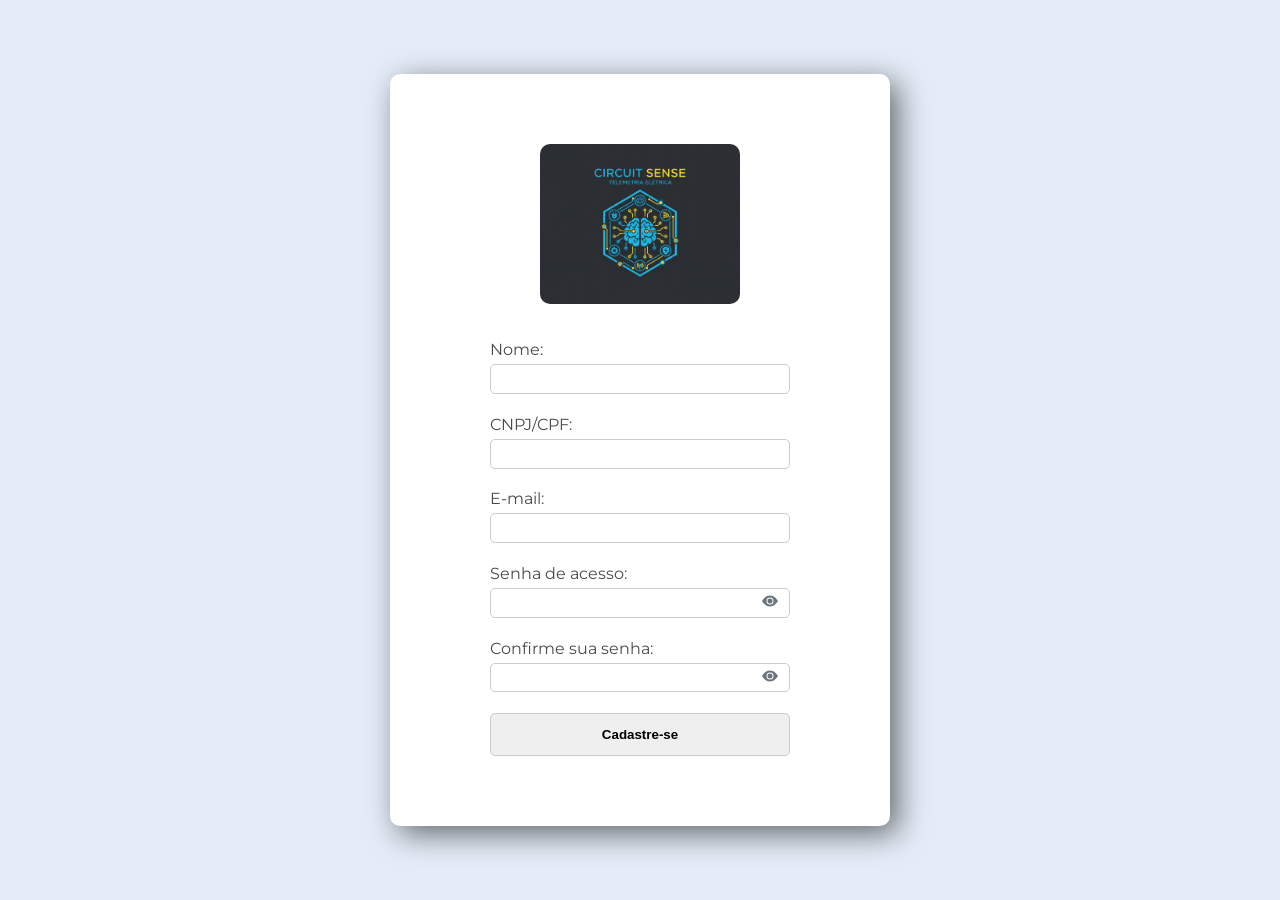
<file: cadastro/cadastro.html>
<!DOCTYPE html>
<html lang="pt-br">
<head>
    <meta charset="UTF-8">
    <meta name="viewport" content="width=device-width, initial-scale=1.0">
    <link rel="stylesheet" href="./style/style.css">
    <title>Cadastro de Usuario</title>
</head>
<body>
    <!-- <header id="cabecalho">
        <h1 id="titulo-cabecalho">Circuit Sense</h1>
    </header> -->

    <main id="principal">
        <section id="corpo-cadastro">
            <!-- nome_cliente, CNPJ, email, senha -->
            <div id="logo-marca">
                <img src="./imagens/logo.png" alt="logo-produto" id="imagem-logo">
            </div>
           <form action="cadastro-usu" id="formulario">
            <div id="container-nome" class="input-container">
                <label for="nome"><p>Nome:</p></label>
                <input type="text" name="nome" id="nome" class="campo">
            </div>

            <div id="container-doc" class="input-container">
                <label for="documento" ><p>CNPJ/CPF:</p></label>
                <input type="text" name="documento" id="documento" class="campo">
            </div>
            
            <div id="container-email" class="input-container">
                <label for="email"><p>E-mail:</p></label>
                <input type="email" name="email" id="email" class="campo" autocomplete="off">
            </div>

            <div id="container-senha">
                <label for="senha"><p>Senha de acesso:</p></label>
                <div class="input-container">
                    <input type="password" name="senha" class="campo" id="senha">
                    <button type="button" id="toggle-senha" class="btn-no-input" aria-label="Mostrar ou ocultar senha">
                        <svg id="icone-olho" class="icone-olho" xmlns="http://www.w3.org/2000/svg" width="16" height="16" fill="currentColor" class="bi bi-eye-fill" viewBox="0 0 16 16">
                            <path d="M10.5 8a2.5 2.5 0 1 1-5 0 2.5 2.5 0 0 1 5 0z"/>
                            <path d="M0 8s3-5.5 8-5.5S16 8 16 8s-3 5.5-8 5.5S0 8 0 8zm8 3.5a3.5 3.5 0 1 0 0-7 3.5 3.5 0 0 0 0 7z"/>
                        </svg>
                        <svg id="icone-olho-cortado" class="icone-olho-cortado" xmlns="http://www.w3.org/2000/svg" width="16" height="16" fill="currentColor" class="bi bi-eye-slash-fill" viewBox="0 0 16 16" style="display: none;">
                            <path d="m10.79 12.912-1.614-1.615a3.5 3.5 0 0 1-4.474-4.474l-2.06-2.06C.938 6.278 0 8 0 8s3 5.5 8 5.5a7.029 7.029 0 0 0 2.79-.588zM5.21 3.088A7.028 7.028 0 0 1 8 2.5c5 0 8 5.5 8 5.5s-.939 1.721-2.641 3.238l-2.062-2.062a3.5 3.5 0 0 0-4.474-4.474L5.21 3.089z"/>
                            <path d="M5.525 7.646a2.5 2.5 0 0 0 2.829 2.829l-2.83-2.829zm4.95.708-2.829-2.83a2.5 2.5 0 0 1 2.829 2.829zm3.171 6-12-12 .708-.708 12 12-.708.708z"/>
                        </svg>
                    </button>
                </div>
            </div>

            <div id="container-conf-senha" class="input-container">
                <label for="confirma-senha"><p>Confirme sua senha:</p></label>
                <div class="input-container">
                    <input type="password" name="confirma-senha" class="campo" id="confirma-senha">
                    <button type="button" id="toggle-senha-conf" class="btn-no-input" aria-label="Mostrar ou ocultar senha">
                        <svg id="icone-olho-conf" class="icone-olho" xmlns="http://www.w3.org/2000/svg" width="16" height="16" fill="currentColor" class="bi bi-eye-fill" viewBox="0 0 16 16">
                            <path d="M10.5 8a2.5 2.5 0 1 1-5 0 2.5 2.5 0 0 1 5 0z"/>
                            <path d="M0 8s3-5.5 8-5.5S16 8 16 8s-3 5.5-8 5.5S0 8 0 8zm8 3.5a3.5 3.5 0 1 0 0-7 3.5 3.5 0 0 0 0 7z"/>
                        </svg>
                        <svg id="icone-olho-cortado-conf" class="icone-olho-cortado" xmlns="http://www.w3.org/2000/svg" width="16" height="16" fill="currentColor" class="bi bi-eye-slash-fill" viewBox="0 0 16 16" style="display: none;">
                            <path d="m10.79 12.912-1.614-1.615a3.5 3.5 0 0 1-4.474-4.474l-2.06-2.06C.938 6.278 0 8 0 8s3 5.5 8 5.5a7.029 7.029 0 0 0 2.79-.588zM5.21 3.088A7.028 7.028 0 0 1 8 2.5c5 0 8 5.5 8 5.5s-.939 1.721-2.641 3.238l-2.062-2.062a3.5 3.5 0 0 0-4.474-4.474L5.21 3.089z"/>
                            <path d="M5.525 7.646a2.5 2.5 0 0 0 2.829 2.829l-2.83-2.829zm4.95.708-2.829-2.83a2.5 2.5 0 0 1 2.829 2.829zm3.171 6-12-12 .708-.708 12 12-.708.708z"/>
                        </svg>
                    </button>
                </div>
            </div>
            
            <div id="container-botao">
                <input type="button" value="Cadastre-se" class="botao" id="submit">
            </div>
           </form> 
        </section>
    </main>
    <footer>

    </footer>
    <script src="./script/script.js"></script>
</body>
</html>
</file>
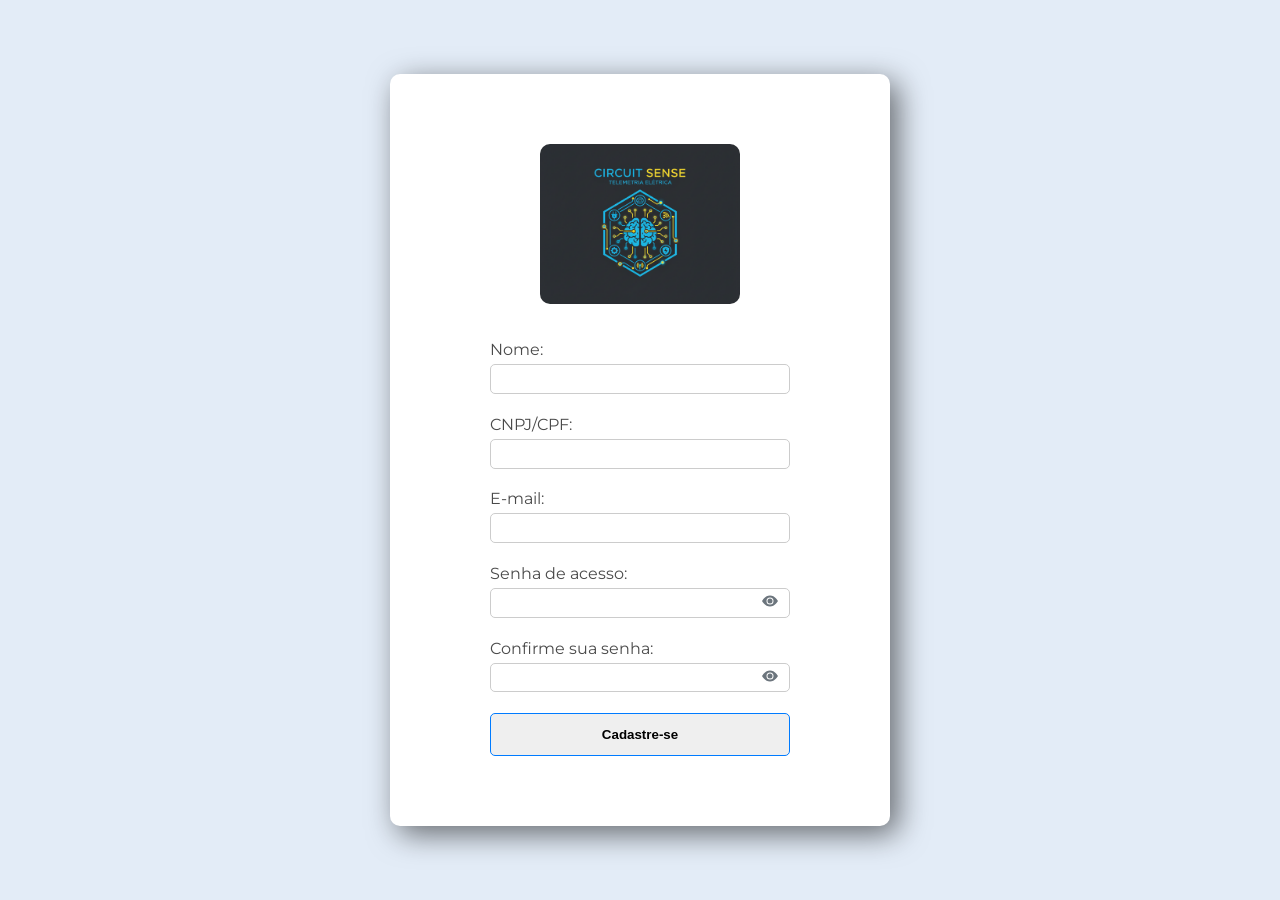
<file: HTML/cadastro.html>
<!DOCTYPE html>
<html lang="pt-br">
<head>
    <meta charset="UTF-8">
    <meta name="viewport" content="width=device-width, initial-scale=1.0">
    <link rel="stylesheet" href="../CSS/cadastro.css">
    <title>Cadastro de Usuario</title>
</head>
<body>
    <!-- <header id="cabecalho">
        <h1 id="titulo-cabecalho">Circuit Sense</h1>
    </header> -->

    <main id="principal">
        <section id="corpo-cadastro">
            <!-- nome_cliente, CNPJ, email, senha -->
            <div id="logo-marca">
                <img src="../Imagens/logo.png" alt="logo-produto" id="imagem-logo">
            </div>
           <form action="cadastro-usu" id="formulario">
            <div id="container-nome" class="input-container">
                <label for="nome"><p>Nome:</p></label>
                <input type="text" name="nome" id="nome" class="campo">
            </div>

            <div id="container-doc" class="input-container">
                <label for="documento" ><p>CNPJ/CPF:</p></label>
                <input type="text" name="documento" id="documento" class="campo">
            </div>
            
            <div id="container-email" class="input-container">
                <label for="email"><p>E-mail:</p></label>
                <input type="email" name="email" id="email" class="campo" autocomplete="off">
            </div>

            <div id="container-senha">
                <label for="senha"><p>Senha de acesso:</p></label>
                <div class="input-container">
                    <input type="password" name="senha" class="campo" id="senha">
                    <button type="button" id="toggle-senha" class="btn-no-input" aria-label="Mostrar ou ocultar senha">
                        <svg id="icone-olho" class="icone-olho" xmlns="http://www.w3.org/2000/svg" width="16" height="16" fill="currentColor" class="bi bi-eye-fill" viewBox="0 0 16 16">
                            <path d="M10.5 8a2.5 2.5 0 1 1-5 0 2.5 2.5 0 0 1 5 0z"/>
                            <path d="M0 8s3-5.5 8-5.5S16 8 16 8s-3 5.5-8 5.5S0 8 0 8zm8 3.5a3.5 3.5 0 1 0 0-7 3.5 3.5 0 0 0 0 7z"/>
                        </svg>
                        <svg id="icone-olho-cortado" class="icone-olho-cortado" xmlns="http://www.w3.org/2000/svg" width="16" height="16" fill="currentColor" class="bi bi-eye-slash-fill" viewBox="0 0 16 16" style="display: none;">
                            <path d="m10.79 12.912-1.614-1.615a3.5 3.5 0 0 1-4.474-4.474l-2.06-2.06C.938 6.278 0 8 0 8s3 5.5 8 5.5a7.029 7.029 0 0 0 2.79-.588zM5.21 3.088A7.028 7.028 0 0 1 8 2.5c5 0 8 5.5 8 5.5s-.939 1.721-2.641 3.238l-2.062-2.062a3.5 3.5 0 0 0-4.474-4.474L5.21 3.089z"/>
                            <path d="M5.525 7.646a2.5 2.5 0 0 0 2.829 2.829l-2.83-2.829zm4.95.708-2.829-2.83a2.5 2.5 0 0 1 2.829 2.829zm3.171 6-12-12 .708-.708 12 12-.708.708z"/>
                        </svg>
                    </button>
                </div>
            </div>

            <div id="container-conf-senha" class="input-container">
                <label for="confirma-senha"><p>Confirme sua senha:</p></label>
                <div class="input-container">
                    <input type="password" name="confirma-senha" class="campo" id="confirma-senha">
                    <button type="button" id="toggle-senha-conf" class="btn-no-input" aria-label="Mostrar ou ocultar senha">
                        <svg id="icone-olho-conf" class="icone-olho" xmlns="http://www.w3.org/2000/svg" width="16" height="16" fill="currentColor" class="bi bi-eye-fill" viewBox="0 0 16 16">
                            <path d="M10.5 8a2.5 2.5 0 1 1-5 0 2.5 2.5 0 0 1 5 0z"/>
                            <path d="M0 8s3-5.5 8-5.5S16 8 16 8s-3 5.5-8 5.5S0 8 0 8zm8 3.5a3.5 3.5 0 1 0 0-7 3.5 3.5 0 0 0 0 7z"/>
                        </svg>
                        <svg id="icone-olho-cortado-conf" class="icone-olho-cortado" xmlns="http://www.w3.org/2000/svg" width="16" height="16" fill="currentColor" class="bi bi-eye-slash-fill" viewBox="0 0 16 16" style="display: none;">
                            <path d="m10.79 12.912-1.614-1.615a3.5 3.5 0 0 1-4.474-4.474l-2.06-2.06C.938 6.278 0 8 0 8s3 5.5 8 5.5a7.029 7.029 0 0 0 2.79-.588zM5.21 3.088A7.028 7.028 0 0 1 8 2.5c5 0 8 5.5 8 5.5s-.939 1.721-2.641 3.238l-2.062-2.062a3.5 3.5 0 0 0-4.474-4.474L5.21 3.089z"/>
                            <path d="M5.525 7.646a2.5 2.5 0 0 0 2.829 2.829l-2.83-2.829zm4.95.708-2.829-2.83a2.5 2.5 0 0 1 2.829 2.829zm3.171 6-12-12 .708-.708 12 12-.708.708z"/>
                        </svg>
                    </button>
                </div>
            </div>
            
            <div id="container-botao">
                <input type="button" value="Cadastre-se" class="botao" id="submit">
            </div>
           </form> 
        </section>
    </main>
    <footer>

    </footer>
    <script src="../Scripts/cadastro.js"></script>
</body>
</html>
</file>
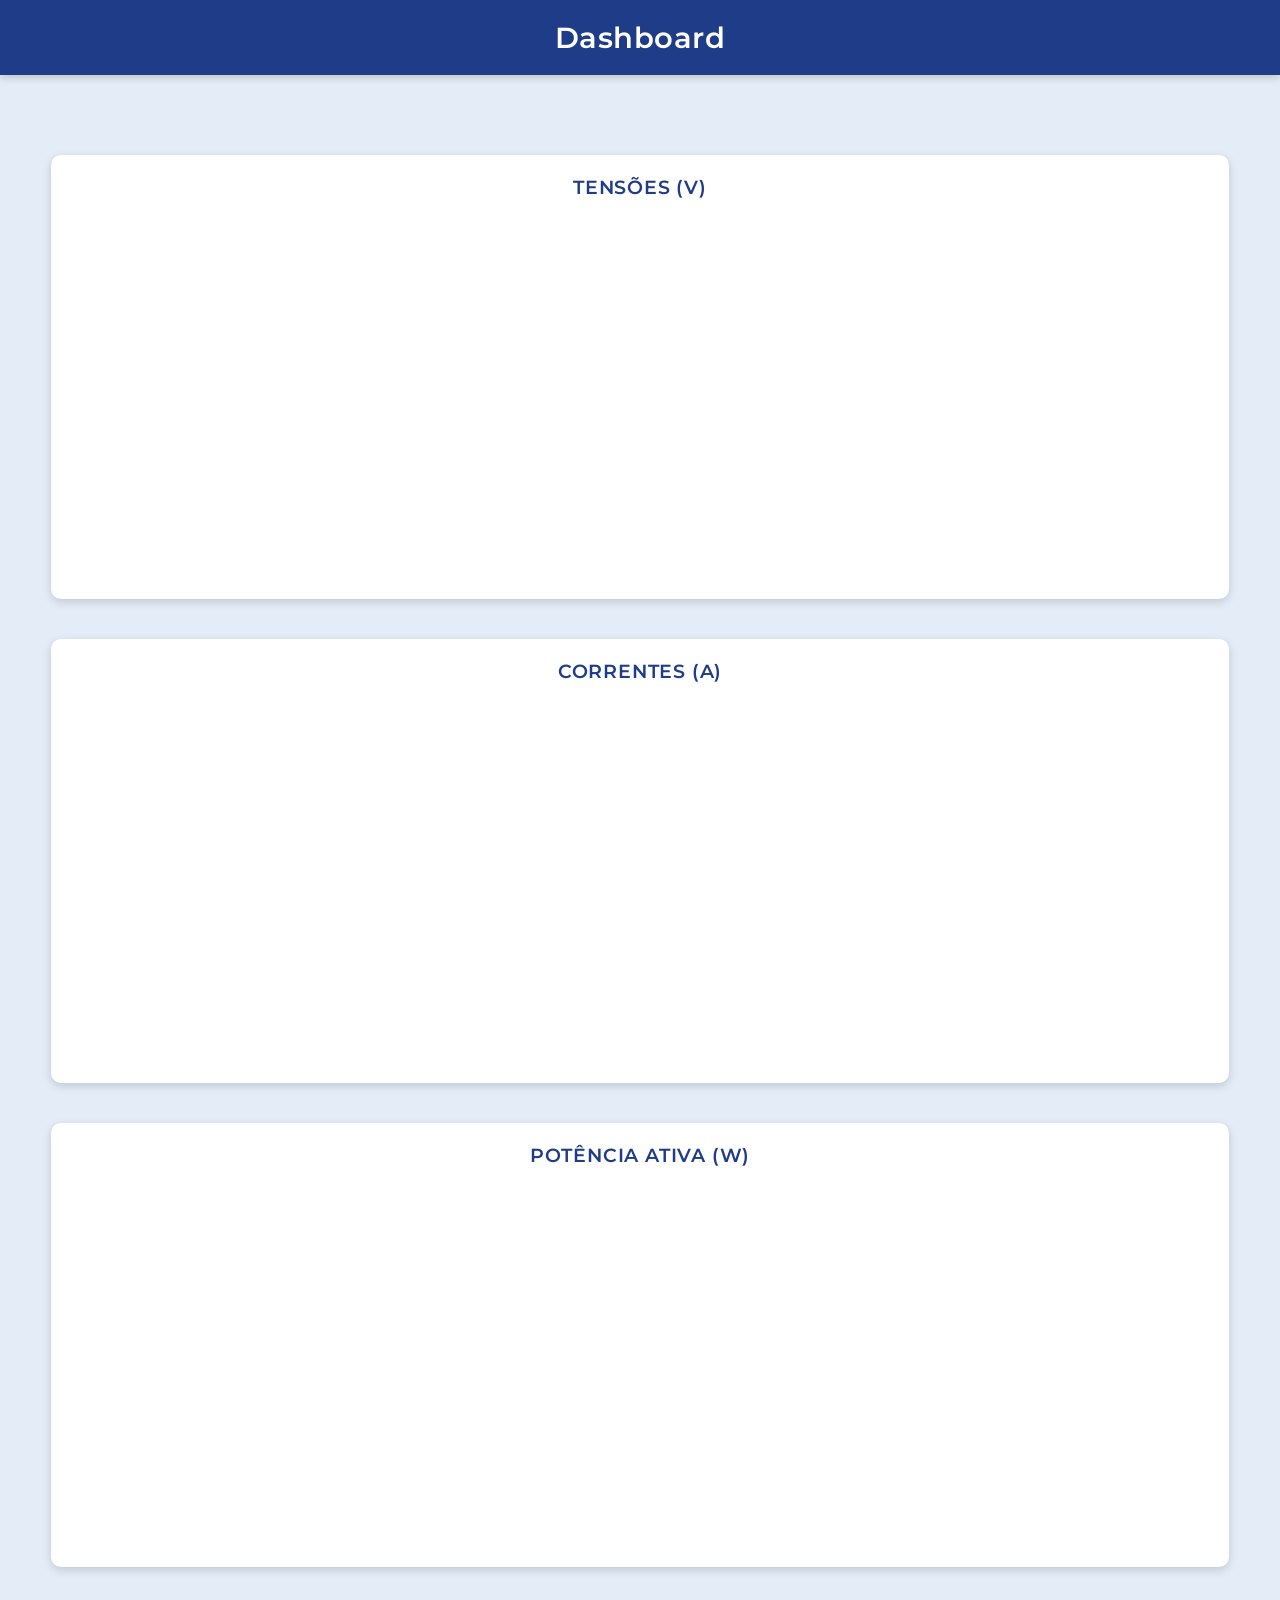
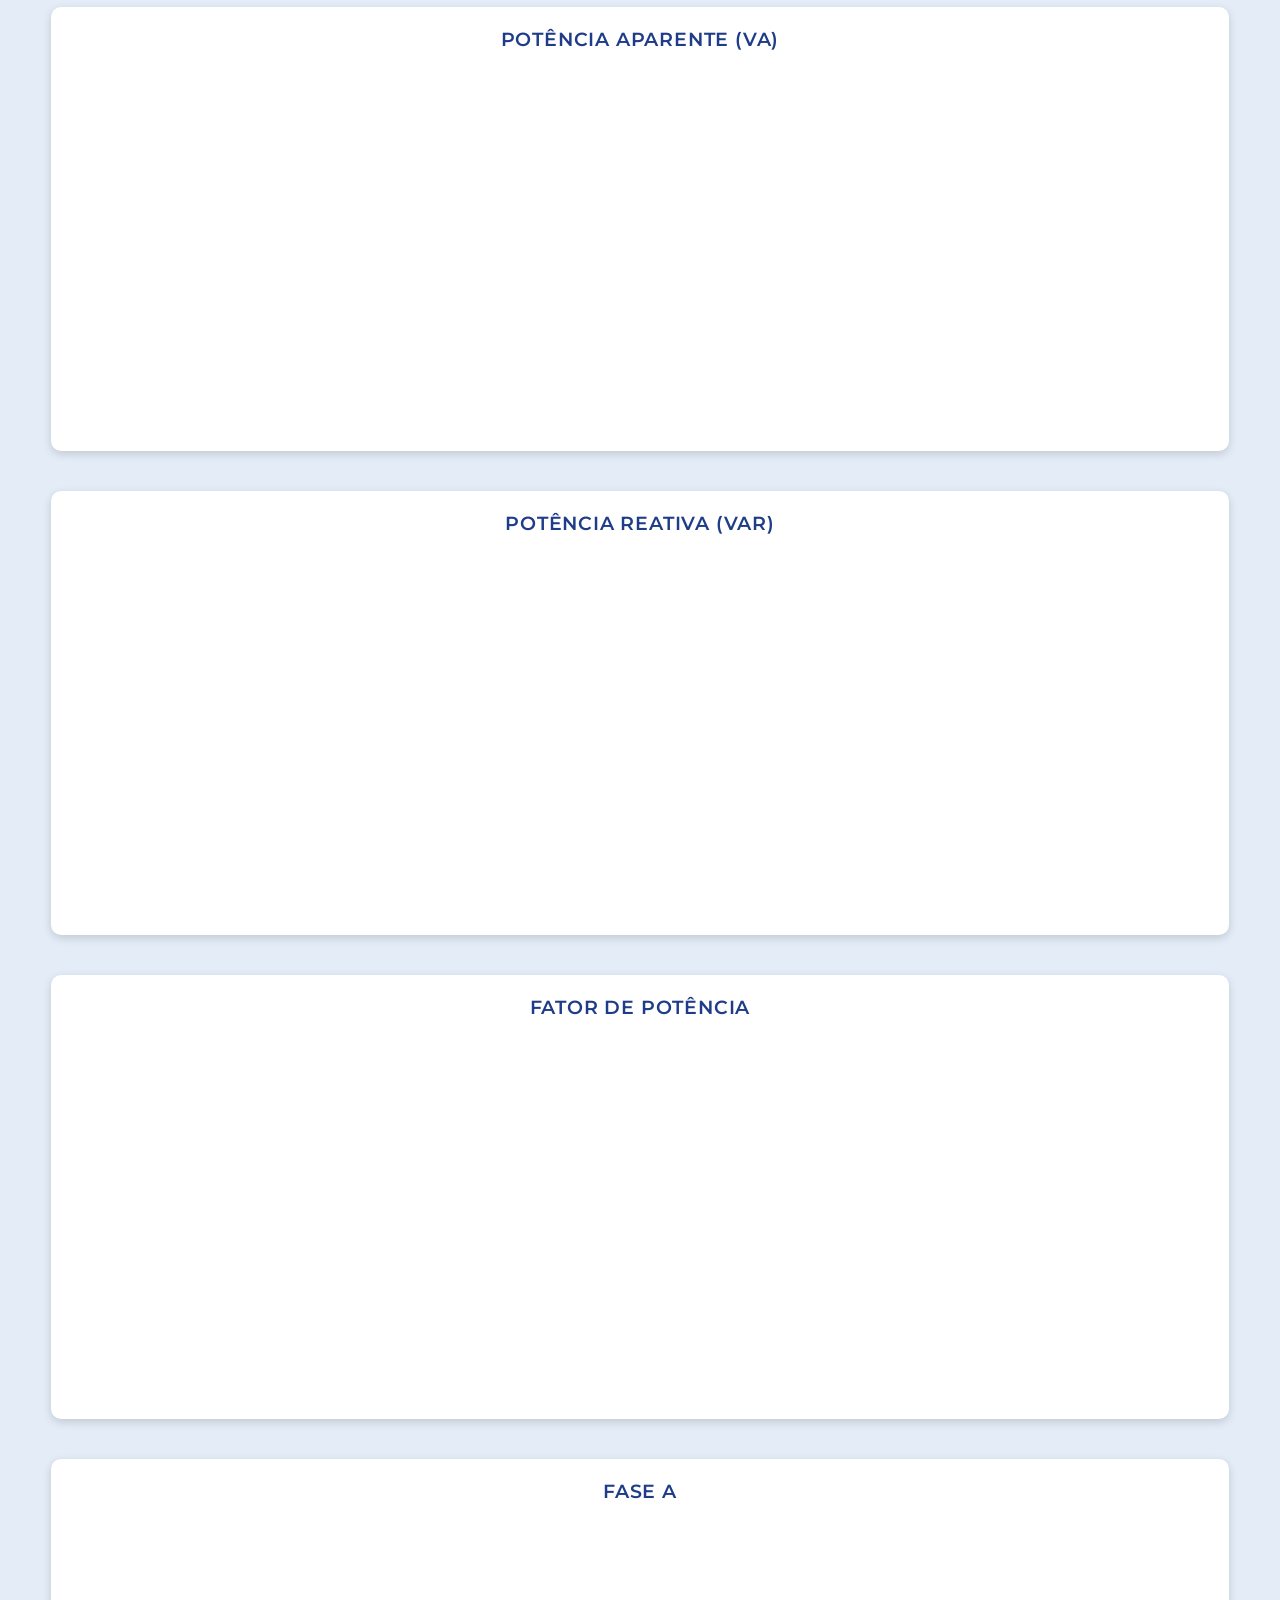
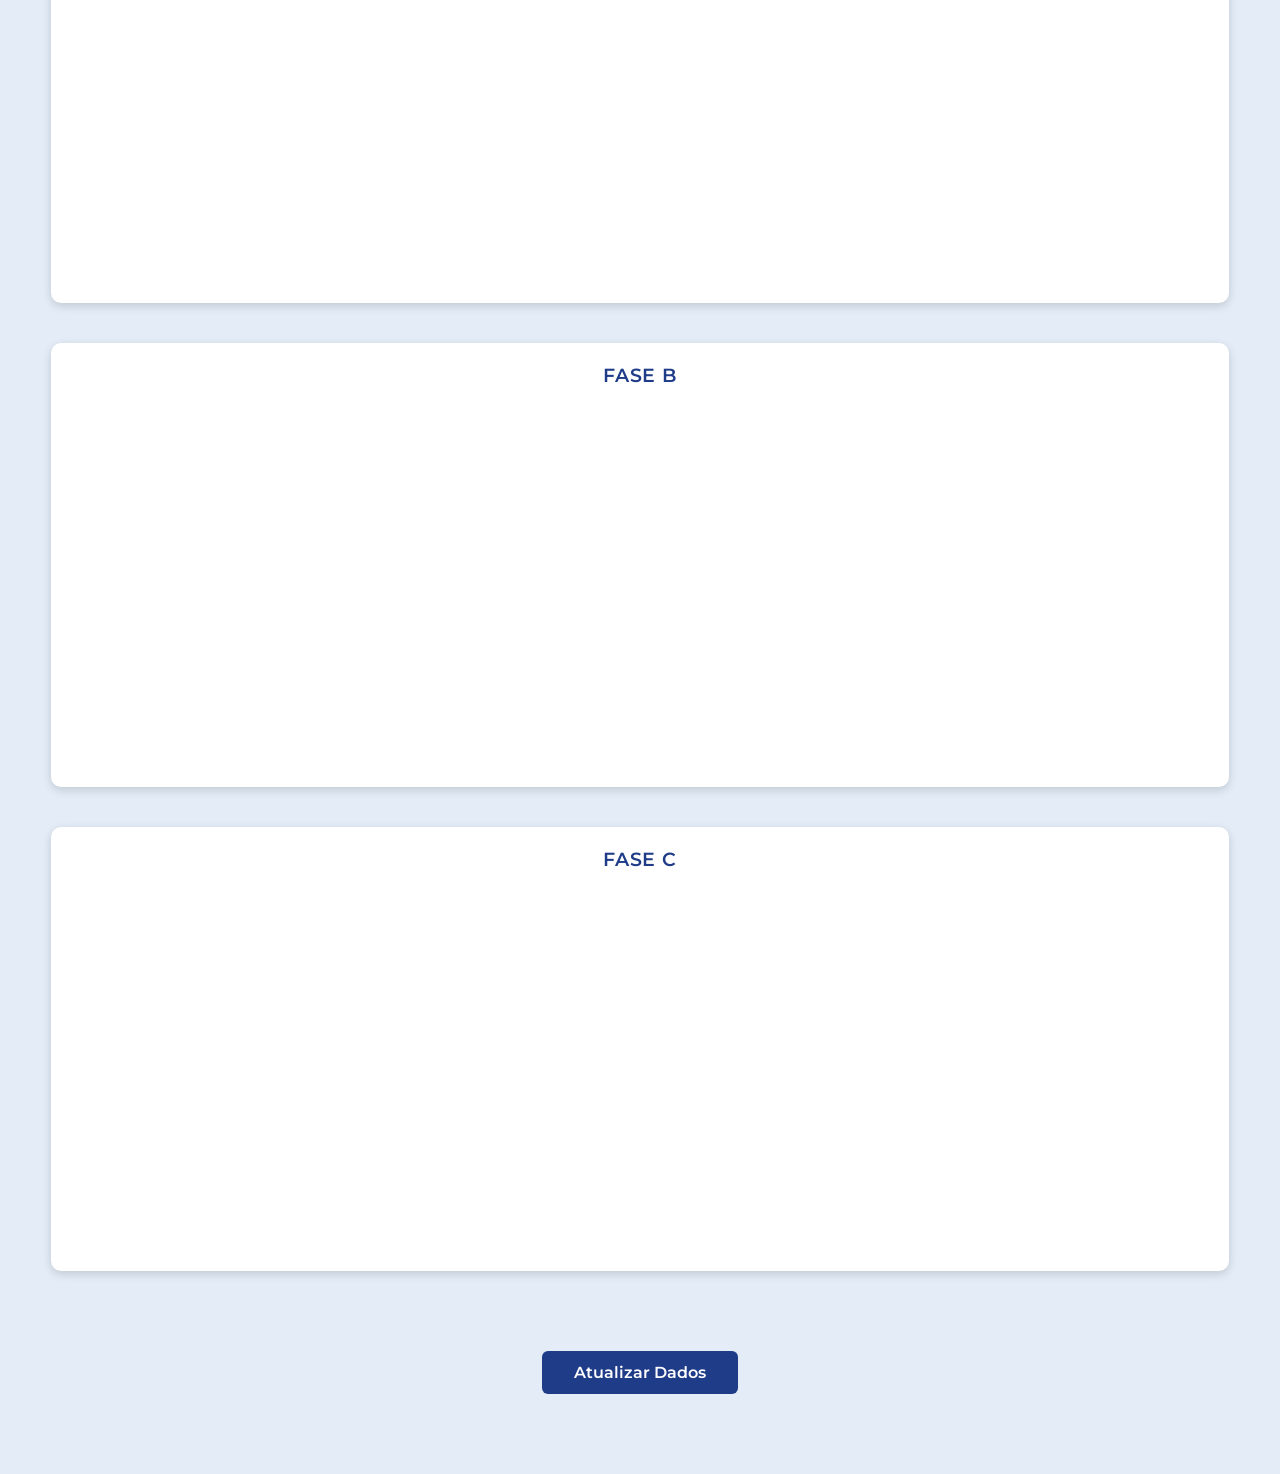
<file: HTML/dash.html>
<!DOCTYPE html>
<html lang="pt-br">
<head>
  <meta charset="UTF-8">
  <meta name="viewport" content="width=device-width, initial-scale=1.0">
  <link rel="stylesheet" href="../CSS/dash.css">
  <title>Dashboard</title>
  
  <!-- CanvasJS -->
  <script src="https://cdn.canvasjs.com/canvasjs.min.js"></script>


  <meta charset="UTF-8">
  <meta name="viewport" content="width=device-width, initial-scale=1.0">
  <link rel="stylesheet" href="../CSS/dash.css">
  <title>Dashboard</title>
  
  <!-- CanvasJS -->
  <script src="https://cdn.canvasjs.com/canvasjs.min.js"></script>


</head>


<body>
  <header>
    Dashboard
  </header>

  <main class="dashboard">
    <h2 id="ultimo-update"></h2>

    <!-- Gráficos principais -->
    <div class="chart-box">
      <h2>Tensões (V)</h2>
      <div id="chartContainer" style="height: 370px; width: 100%;"></div>
    </div>

    <div class="chart-box">
      <h2>Correntes (A)</h2>
      <div id="Corrente" style="height: 370px; width: 100%;"></div>
    </div>

    <div class="chart-box">
      <h2>Potência Ativa (W)</h2>
      <div id="potenciaAtiva" style="height: 370px; width: 100%;"></div>
    </div>

    <div class="chart-box">
      <h2>Potência Aparente (VA)</h2>
      <div id="potenciaAP" style="height: 370px; width: 100%;"></div>
    </div>

    <div class="chart-box">
      <h2>Potência Reativa (VAR) </h2>
      <div id="PotenciaReat" style="height: 370px; width: 100%;"></div>
    </div>

    <div class="chart-box">
      <h2>Fator de Potência</h2>
      <div id="FP" style="height: 370px; width: 100%;"></div>
    </div>

        <div class="chart-box">
      <h2>Fase A</h2>
      <div id="Potencia1" style="height: 370px; width: 100%;"></div>
    </div>

        <div class="chart-box">
      <h2>Fase B</h2>
      <div id="Potencia2" style="height: 370px; width: 100%;"></div>
    </div>

        <div class="chart-box">
      <h2>Fase C</h2>
      <div id="Potencia3" style="height: 370px; width: 100%;"></div>
    </div>

    <!-- Botão (opcional) -->
    <input type="button" value="Atualizar Dados" class="botao" id="submit" onclick="window.location.reload()">
  </main>

  <!-- Script JS principal -->
  <script src="../Scripts/dash.js"></script>
</body>
</html>
</file>
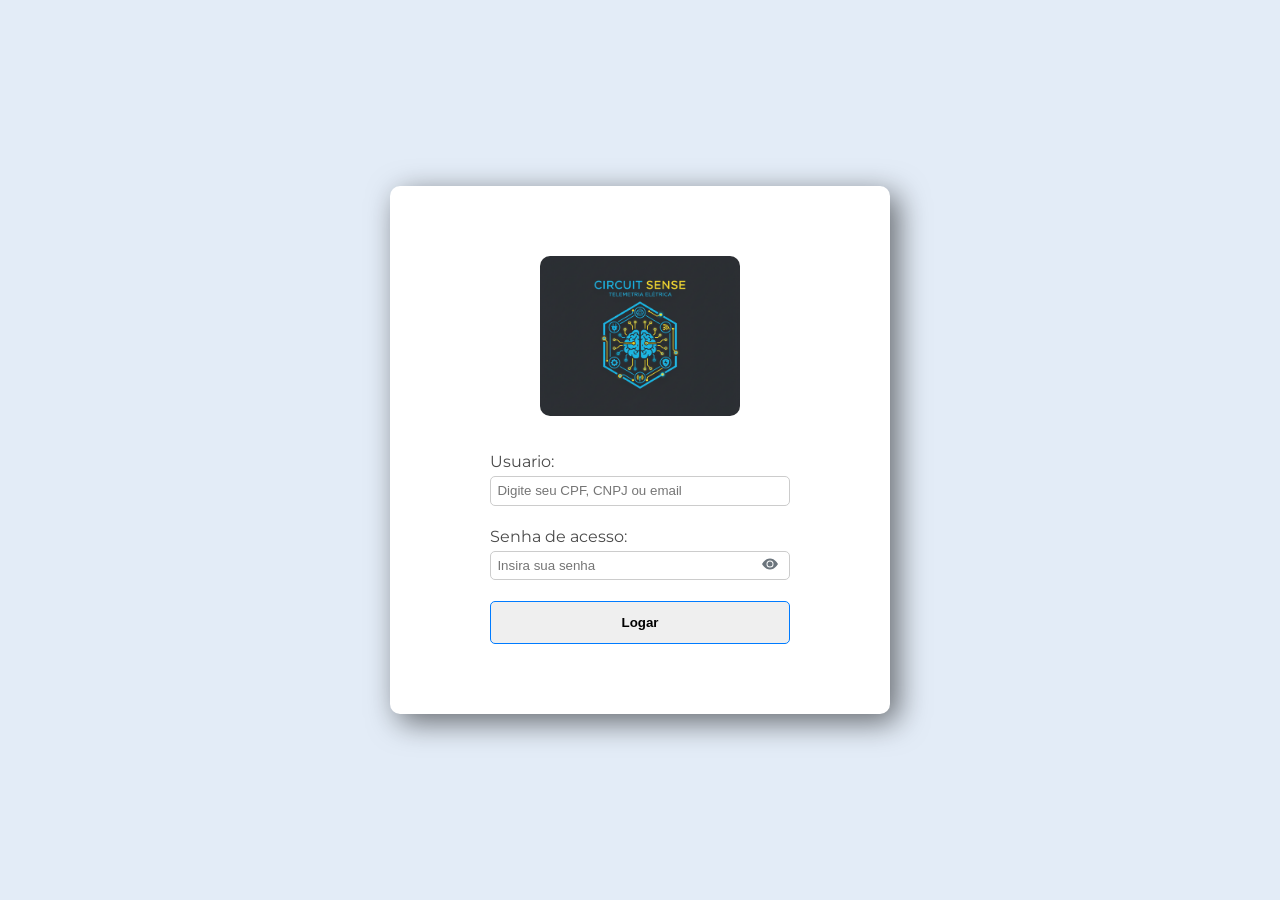
<file: HTML/login.html>
<!DOCTYPE html>
<!DOCTYPE html>
<html lang="pt-br">
<head>
    <meta charset="UTF-8">
    <meta name="viewport" content="width=device-width, initial-scale=1.0">
    <link rel="stylesheet" href="../CSS/login.css">
    <title>Login</title>
</head>
<body>
    <!-- <header id="cabecalho">
        <section>
            <h1 id="titulo-cabecalho">Circuit Sense</h1>
        </section>
    </header> -->

    <main id="principal">
        <section id="corpo-login">
            <!-- nome_cliente, CNPJ, email, senha -->
            <div id="logo-marca">
                <img src="../Imagens/logo.png" alt="logo-produto" id="imagem-logo">
            </div>
           <form action="login-usu" id="formulario">
            <div id="usuario-container" class="input-container">
                <label for="usuario"><p>Usuario:</p></label>
                <input type="text" name="usuario" id="usuario" class="campo" placeholder="Digite seu CPF, CNPJ ou email">
            </div>

            <div id="container-senha" >
                <label for="senha"><p>Senha de acesso:</p></label>
                <div class="input-container">
                    <input type="password" name="senha" class="campo" id="senha" placeholder="Insira sua senha">
                    <button type="button" id="toggle-senha" class="btn-no-input" aria-label="Mostrar ou ocultar senha">
                        <svg id="icone-olho" class="icone-olho" xmlns="http://www.w3.org/2000/svg" width="16" height="16" fill="currentColor" class="bi bi-eye-fill" viewBox="0 0 16 16">
                            <path d="M10.5 8a2.5 2.5 0 1 1-5 0 2.5 2.5 0 0 1 5 0z"/>
                            <path d="M0 8s3-5.5 8-5.5S16 8 16 8s-3 5.5-8 5.5S0 8 0 8zm8 3.5a3.5 3.5 0 1 0 0-7 3.5 3.5 0 0 0 0 7z"/>
                        </svg>
                        <svg id="icone-olho-cortado" class="icone-olho-cortado" xmlns="http://www.w3.org/2000/svg" width="16" height="16" fill="currentColor" class="bi bi-eye-slash-fill" viewBox="0 0 16 16" style="display: none;">
                            <path d="m10.79 12.912-1.614-1.615a3.5 3.5 0 0 1-4.474-4.474l-2.06-2.06C.938 6.278 0 8 0 8s3 5.5 8 5.5a7.029 7.029 0 0 0 2.79-.588zM5.21 3.088A7.028 7.028 0 0 1 8 2.5c5 0 8 5.5 8 5.5s-.939 1.721-2.641 3.238l-2.062-2.062a3.5 3.5 0 0 0-4.474-4.474L5.21 3.089z"/>
                            <path d="M5.525 7.646a2.5 2.5 0 0 0 2.829 2.829l-2.83-2.829zm4.95.708-2.829-2.83a2.5 2.5 0 0 1 2.829 2.829zm3.171 6-12-12 .708-.708 12 12-.708.708z"/>
                        </svg>
                    </button>
                </div>
            </div>
            
            <div id="container-botao">
                <input type="button" value="Logar" class="botao" id="submit">
            </div>
           </form> 
        </section>
    </main>
    <footer>

    </footer>
    <script src="../Scripts/login.js"></script>
</body>
</html>
</file>
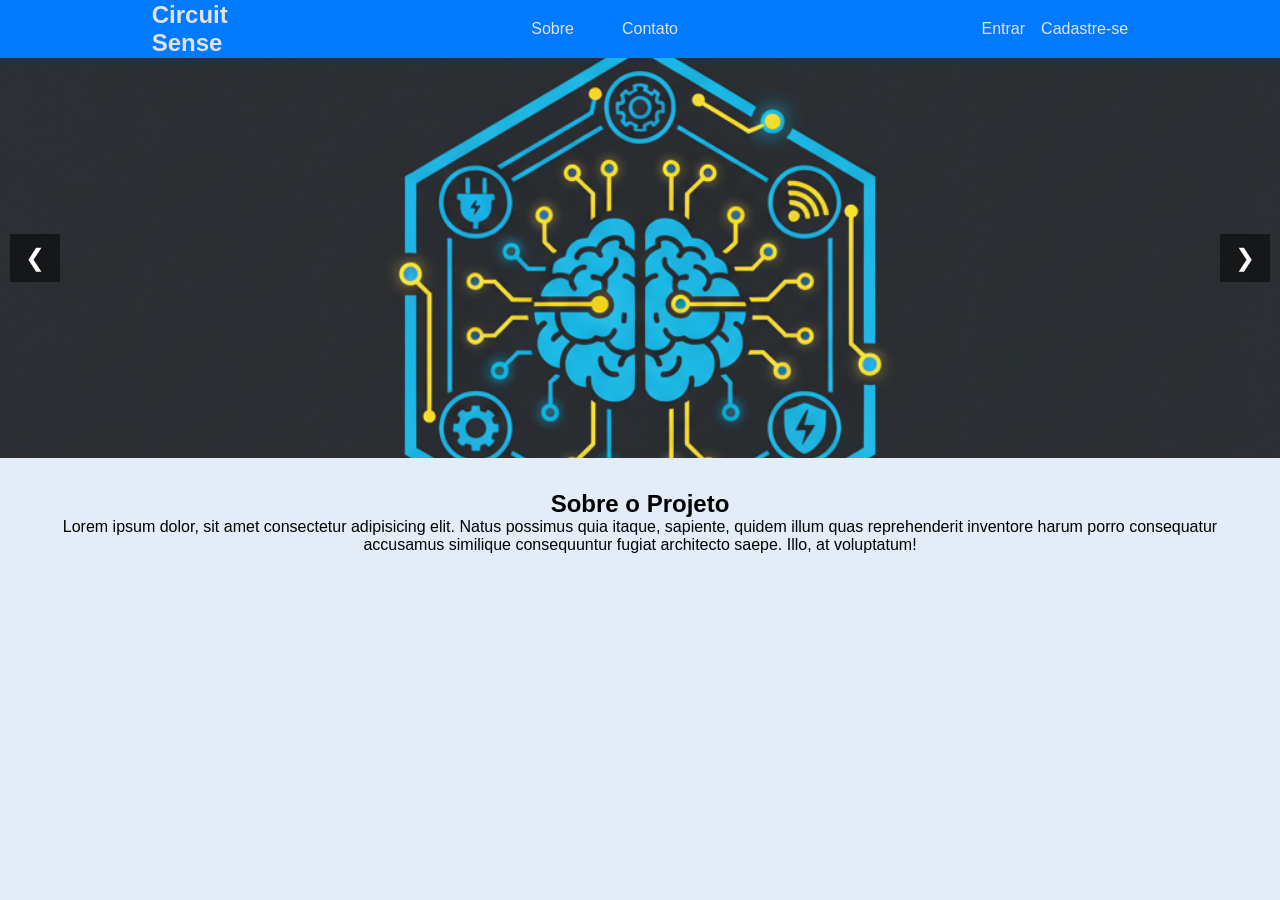
<file: HTML/main.html>
<!DOCTYPE html>
<html lang="pt-br">
<head>
    <meta charset="UTF-8">
    <meta name="viewport" content="width=device-width, initial-scale=1.0">
    <link rel="stylesheet" href="../CSS/main.css">
    <title>Pagina Inicial</title>
</head>
<body>
    <header class="header">
      <div class="navbar">
        <a href="./main.html" class="navbar-links">
          <h2>Circuit<br>Sense</h2>
        </a>
        <div class="links">
          <a href="#" class="navbar-links redirecionar">Sobre</a>
          <a href="#" class="navbar-links redirecionar">Contato</a>
        </div>
        <div class="buttons">
            <a href="./login.html" class="signup redirecionar">Entrar</a>
            <a href="./cadastro.html" class="signin redirecionar">Cadastre-se</a>
        </div>

        <button id="menu-hamburguer">
            <span class="linha"></span>
            <span class="linha"></span>
            <span class="linha"></span>
        </button>
      </div>

       <div id="menu-lateral">
        <a href="#" class="navbar-links redirecionar">Sobre</a>
        <a href="#" class="navbar-links redirecionar">Contato</a>
        <a href="./login.html" class="signup redirecionar">Entrar</a>
        <a href="./cadastro.html" class="signin redirecionar">Cadastre-se</a>
       </div>

    </header>
    <main>
      <section class="carrossel">
        <div class="carrossel-container">
            <div class="carrossel-slide">
                <img src="../Imagens/logo.png" alt="Imagem 1">
                <img src="../Imagens/logo.png" alt="Imagem 1">
                <img src="../Imagens/logo.png" alt="Imagem 1">
            </div>
            <button class="carrossel-btn prev">&#10094;</button>
            <button class="carrossel-btn next">&#10095;</button>
        </div>
      </section>
      <section class="sobre-projeto">
        <h2>Sobre o Projeto</h2>
        Lorem ipsum dolor, sit amet consectetur adipisicing elit. Natus possimus quia itaque, sapiente, quidem illum quas reprehenderit inventore harum porro consequatur accusamus similique consequuntur fugiat architecto saepe. Illo, at voluptatum!
      </section>
    </main>

    <script src="../Scripts/main.js"></script>
</body>
</html>
</file>
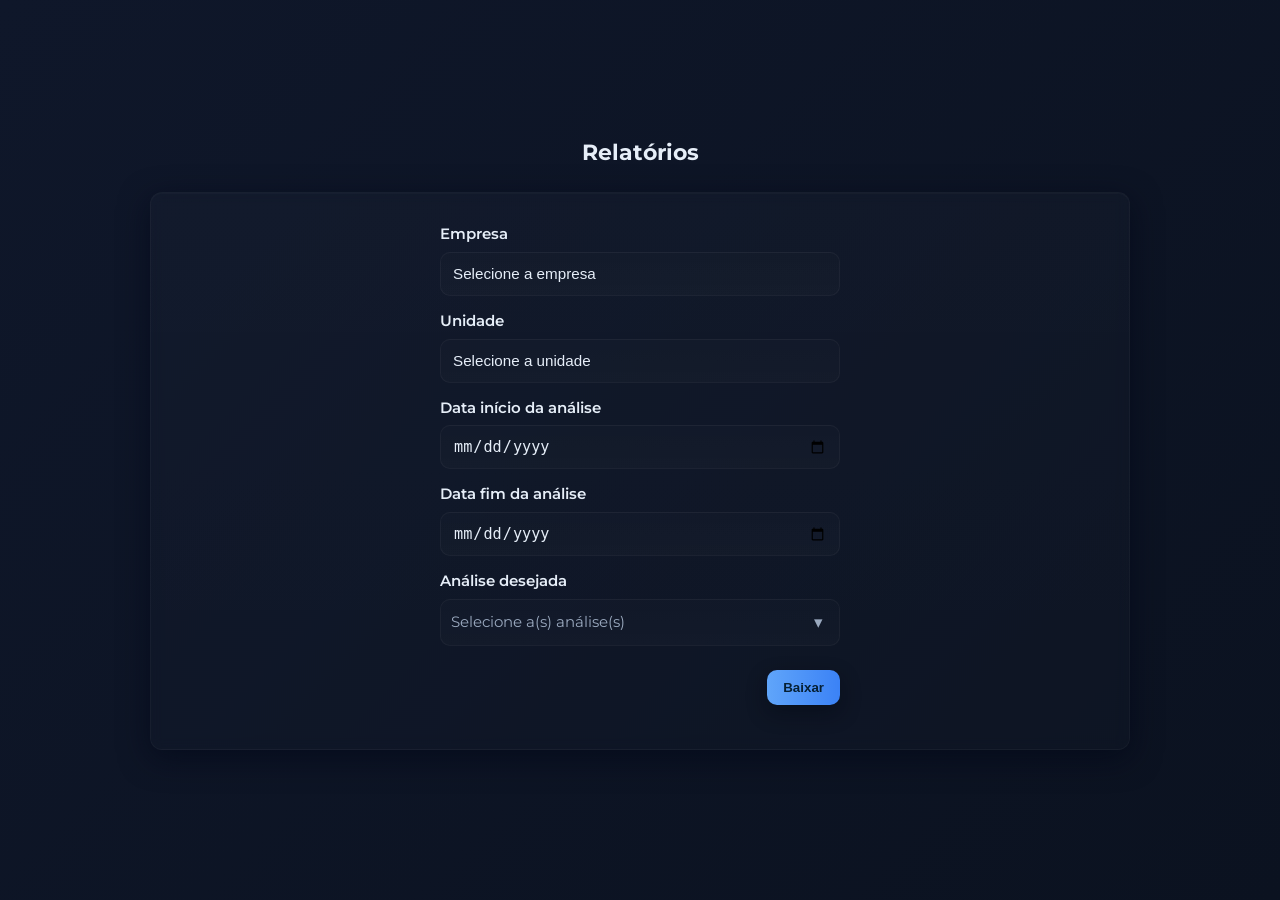
<file: HTML/relatorio.html>
<!-- ...existing code... -->
<!DOCTYPE html>
<html lang="pt-br">

<head>
    <meta charset="UTF-8">
    <meta name="viewport" content="width=device-width, initial-scale=1.0">
    <link rel="stylesheet" href="../CSS/relatorio.css">
    <title>Relatórios</title>
</head>

<body>
    <header id="cabecalho">
        <section>
            <h1 id="titulo-cabecalho">Relatórios</h1>
        </section>
    </header>

    <main id="principal" class="container">
        <section id="corpo">

            <!-- conteúdo do relatório aqui -->

            <!-- formulário para gerar relatório -->
            <form id="relatorio-form" method="get" aria-label="Formulário de geração de relatórios">
                <div class="form-row">
                    <label for="empresa">Empresa</label>
                    <select id="empresa" name="empresa" required>
                        <option value="" disabled selected>Selecione a empresa</option>
                        <option value="circuit-sense-sa">circuit sense SA</option>
                    </select>
                </div>

                <div class="form-row">
                    <label for="unidade">Unidade</label>
                    <select id="unidade" name="unidade" required>
                        <option value="" disabled selected>Selecione a unidade</option>
                        <option value="unidade-nacoes-unidas">unidade nações unidas</option>
                    </select>
                </div>

                <div class="form-row">
                    <label for="data-inicio">Data início da análise</label>
                    <input type="date" id="data-inicio" name="data_inicio" required>
                </div>

                <div class="form-row">
                    <label for="data-fim">Data fim da análise</label>
                    <input type="date" id="data-fim" name="data_fim" required>
                </div>

                <!-- ...existing code... -->
                <div class="form-row">
                    <label for="analise">Análise desejada</label>

                    <!-- componente multi-pick custom -->
                    <div class="multiselect" id="analise-multiselect" tabindex="0" aria-haspopup="listbox"
                        aria-expanded="false">
                        <div class="multi-selected" id="multi-selected" aria-live="polite">
                            <span class="placeholder">Selecione a(s) análise(s)</span>
                        </div>
                        <button type="button" class="multiselect-toggle" aria-label="Abrir lista de análises">▾</button>

                        <ul class="multiselect-dropdown" role="listbox" aria-multiselectable="true" id="analise-list"
                            hidden>
                            <!-- cada li tem data-value e data-desc; JS cria inputs hidden para submissão -->
                            <li role="option" data-value="tendencia-tensao-rms"
                                data-desc="Tendência de Tensão RMS – Avalia a variação da tensão ao longo do tempo para identificar quedas, elevações ou desvios do valor nominal.">
                                <label><input type="checkbox"> Tendência de Tensão RMS</label>
                            </li>
                            <li role="option" data-value="tendencia-corrente-rms"
                                data-desc="Tendência de Corrente RMS – Monitora o comportamento da corrente em regime permanente, detectando sobrecargas, fugas ou desequilíbrios entre fases.">
                                <label><input type="checkbox"> Tendência de Corrente RMS</label>
                            </li>
                            <li role="option" data-value="evolucao-potencia"
                                data-desc="Evolução da Potência Ativa e Reativa – Analisa o consumo e o comportamento do fator de potência, auxiliando na identificação de má compensação reativa.">
                                <label><input type="checkbox"> Evolução da Potência Ativa e Reativa</label>
                            </li>
                            <li role="option" data-value="perfil-demanda"
                                data-desc="Perfil Diário ou Horário de Demanda – Examina o consumo de energia em função do tempo, revelando horários de pico e variações operacionais.">
                                <label><input type="checkbox"> Perfil Diário ou Horário de Demanda</label>
                            </li>
                            <li role="option" data-value="sags-swells"
                                data-desc="Afundamentos e Elevações de Tensão (Sags/Swells) – Detecta eventos transitórios de curta duração que impactam a estabilidade e a qualidade de energia.">
                                <label><input type="checkbox"> Afundamentos e Elevações de Tensão (Sags/Swells)</label>
                            </li>
                            <li role="option" data-value="transitorios"
                                data-desc="Transitórios de Corrente e Tensão – Identifica picos momentâneos causados por partidas de motores, comutações ou curtos de curta duração.">
                                <label><input type="checkbox"> Transitórios de Corrente e Tensão</label>
                            </li>
                            <li role="option" data-value="variacao-frequencia"
                                data-desc="Variação de Frequência – Verifica a estabilidade da frequência da rede, podendo indicar problemas de sincronismo ou desequilíbrio de geração/carga.">
                                <label><input type="checkbox"> Variação de Frequência</label>
                            </li>
                            <li role="option" data-value="tendencia-temperatura"
                                data-desc="Tendência de Temperatura – Correlaciona o aumento de temperatura com corrente ou potência, permitindo diagnosticar conexões defeituosas ou sobreaquecimento.">
                                <label><input type="checkbox"> Tendência de Temperatura</label>
                            </li>
                            <li role="option" data-value="histograma-temporal"
                                data-desc="Histograma Temporal de Operação – Classifica as medições em faixas de operação (nominal, alerta, crítica), indicando o percentual de tempo em cada faixa.">
                                <label><input type="checkbox"> Histograma Temporal de Operação</label>
                            </li>
                            <li role="option" data-value="desvio-padrao-temporal"
                                data-desc="Análise de Desvio Padrão Temporal – Mede a variabilidade de tensão ou corrente ao longo do tempo, identificando ruídos e instabilidades progressivas.">
                                <label><input type="checkbox"> Análise de Desvio Padrão Temporal</label>
                            </li>
                            <li role="option" data-value="correlacao-fases"
                                data-desc="Correlação Temporal entre Fases – Analisa o sincronismo e a relação entre as fases, detectando desequilíbrios ou falhas de simetria.">
                                <label><input type="checkbox"> Correlação Temporal entre Fases</label>
                            </li>
                            <li role="option" data-value="harmonicos-thd"
                                data-desc="Análise de Harmônicos ao Longo do Tempo (THD) – Acompanha a distorção harmônica total e sua evolução, apontando interferências de cargas não lineares.">
                                <label><input type="checkbox"> Análise de Harmônicos (THD)</label>
                            </li>
                            <li role="option" data-value="assinatura-ruido"
                                data-desc="Assinatura Temporal de Ruído Elétrico – Monitora padrões de ruído de alta frequência, úteis para avaliar degradação de isolamento e interferências.">
                                <label><input type="checkbox"> Assinatura Temporal de Ruído Elétrico</label>
                            </li>
                            <li role="option" data-value="deriva-parametros"
                                data-desc="Análise de Deriva de Parâmetros Elétricos – Detecta alterações lentas e cumulativas em resistência, impedância ou fator de potência ao longo do tempo.">
                                <label><input type="checkbox"> Análise de Deriva de Parâmetros Elétricos</label>
                            </li>
                            <li role="option" data-value="eventos-recorrentes"
                                data-desc="Análise de Eventos Recorrentes – Identifica padrões de falhas ou distúrbios que ocorrem em horários ou ciclos regulares.">
                                <label><input type="checkbox"> Análise de Eventos Recorrentes</label>
                            </li>
                            <li role="option" data-value="series-temporais"
                                data-desc="Análise de Séries Temporais (ARIMA, LSTM) – Realiza previsão de tendências futuras de tensão, corrente ou temperatura com base em dados históricos.">
                                <label><input type="checkbox"> Análise de Séries Temporais (ARIMA, LSTM)</label>
                            </li>
                            <li role="option" data-value="detec-anomalias"
                                data-desc="Detecção de Anomalias Temporais – Identifica comportamentos fora do padrão por meio da análise de janelas de tempo móveis.">
                                <label><input type="checkbox"> Detecção de Anomalias Temporais</label>
                            </li>
                            <li role="option" data-value="analise-espectral"
                                data-desc="Análise Espectral Temporal (STFT/Wavelet) – Localiza distúrbios tanto no domínio do tempo quanto da frequência, útil para eventos intermitentes.">
                                <label><input type="checkbox"> Análise Espectral Temporal (STFT/Wavelet)</label>
                            </li>
                            <li role="option" data-value="confiabilidade-temporal"
                                data-desc="Análise de Confiabilidade Temporal (MTBF/MTTF) – Calcula o tempo médio entre falhas, ajudando a quantificar a confiabilidade do sistema.">
                                <label><input type="checkbox"> Análise de Confiabilidade Temporal (MTBF/MTTF)</label>
                            </li>
                            <li role="option" data-value="taxa-ocorrencia"
                                data-desc="Taxa de Ocorrência de Eventos – Mede a frequência com que ocorrem falhas, transitórios ou desvios, permitindo avaliar a estabilidade operacional.">
                                <label><input type="checkbox"> Taxa de Ocorrência de Eventos</label>
                            </li>
                        </ul>
                    </div>

                    <div id="modal-relatorios" class="modal" hidden>
  <div class="modal-content">
    <h2>Relatórios disponíveis</h2>
    <ul id="lista-relatorios"></ul>

    <div style="display:flex; gap:10px; margin-top:15px;">
      <button id="recarregar-relatorios" class="botao">
        Recarregar lista
      </button>

    <button id="fechar-modal" class="botao">
      Fechar
    </button>
  </div>
</div>
                    <!-- campo hidden para fallback será criado pelo JS com name="analise[]" por item selecionado -->
                </div>
                <!-- ...existing code... -->

                <div id="container-botao">
                    <input type="button" value="Baixar" class="botao" id="submit">
                        <!-- onclick="window.location.href='relatorios.html'"> -->
                </div>

            </form>
        </section>
    </main>
    <footer>

    </footer>
    <script src="../Scripts/relatorio.js"></script>
</body>

</html>
</file>
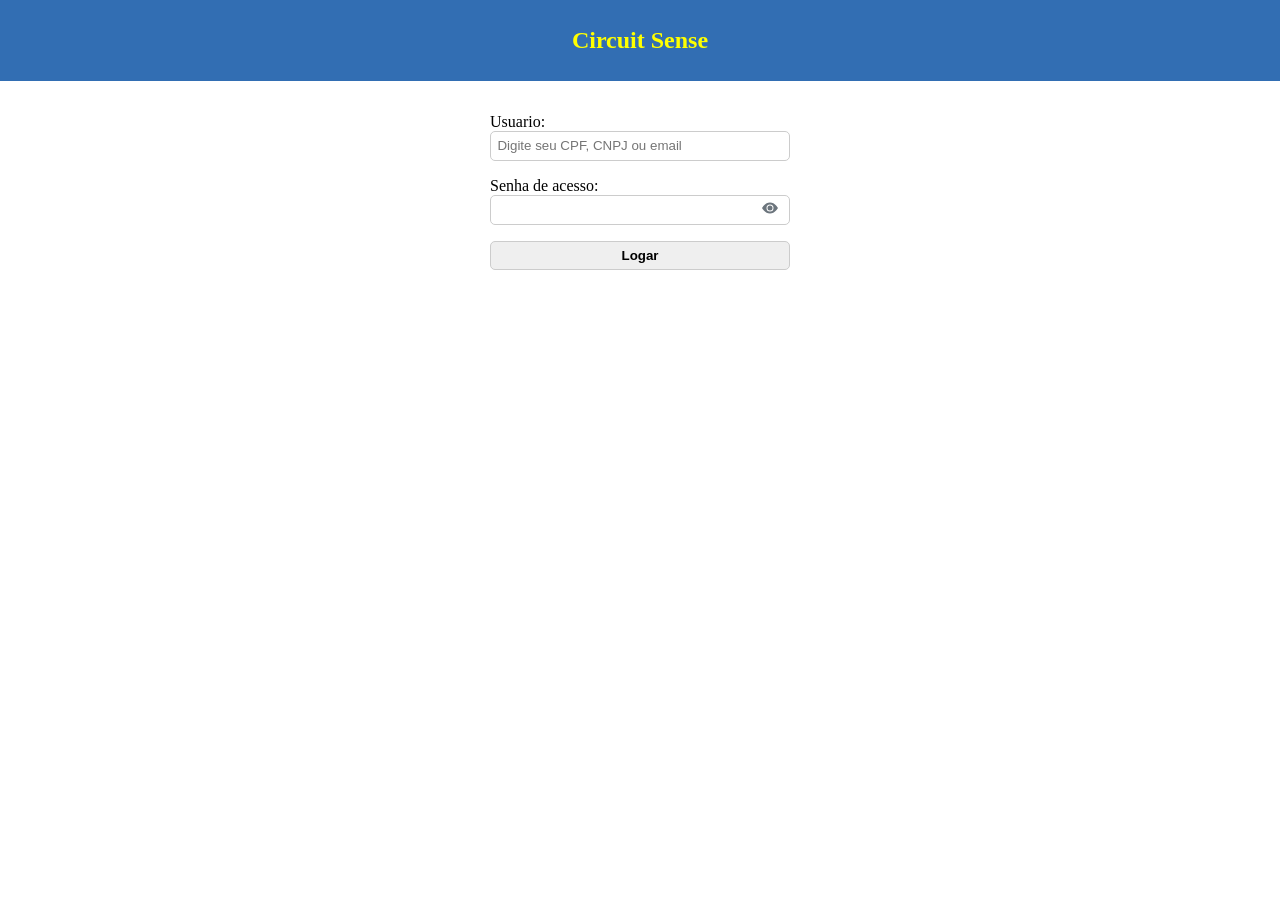
<file: login/login.html>
<!DOCTYPE html>
<!DOCTYPE html>
<html lang="pt-br">
<head>
    <meta charset="UTF-8">
    <meta name="viewport" content="width=device-width, initial-scale=1.0">
    <link rel="stylesheet" href="./style/style.css">
    <title>Cadastro de Usuario</title>
</head>
<body>
    <header id="cabecalho">
        <section>
            <h1 id="titulo-cabecalho">Circuit Sense</h1>
        </section>
    </header>

    <main id="principal">
        <section id="corpo-login">
            <!-- nome_cliente, CNPJ, email, senha -->
           <form action="login-usu" id="formulario">
            <div id="usuario-container" class="input-container">
                <label for="usuario"><p>Usuario:</p></label>
                <input type="text" name="usuario" id="usuario" class="campo" placeholder="Digite seu CPF, CNPJ ou email">
            </div>

            <div id="container-senha" >
                <label for="senha"><p>Senha de acesso:</p></label>
                <div class="input-container">
                    <input type="password" name="senha" class="campo" id="senha">
                    <button type="button" id="toggle-senha" class="btn-no-input" aria-label="Mostrar ou ocultar senha">
                        <svg id="icone-olho" class="icone-olho" xmlns="http://www.w3.org/2000/svg" width="16" height="16" fill="currentColor" class="bi bi-eye-fill" viewBox="0 0 16 16">
                            <path d="M10.5 8a2.5 2.5 0 1 1-5 0 2.5 2.5 0 0 1 5 0z"/>
                            <path d="M0 8s3-5.5 8-5.5S16 8 16 8s-3 5.5-8 5.5S0 8 0 8zm8 3.5a3.5 3.5 0 1 0 0-7 3.5 3.5 0 0 0 0 7z"/>
                        </svg>
                        <svg id="icone-olho-cortado" class="icone-olho-cortado" xmlns="http://www.w3.org/2000/svg" width="16" height="16" fill="currentColor" class="bi bi-eye-slash-fill" viewBox="0 0 16 16" style="display: none;">
                            <path d="m10.79 12.912-1.614-1.615a3.5 3.5 0 0 1-4.474-4.474l-2.06-2.06C.938 6.278 0 8 0 8s3 5.5 8 5.5a7.029 7.029 0 0 0 2.79-.588zM5.21 3.088A7.028 7.028 0 0 1 8 2.5c5 0 8 5.5 8 5.5s-.939 1.721-2.641 3.238l-2.062-2.062a3.5 3.5 0 0 0-4.474-4.474L5.21 3.089z"/>
                            <path d="M5.525 7.646a2.5 2.5 0 0 0 2.829 2.829l-2.83-2.829zm4.95.708-2.829-2.83a2.5 2.5 0 0 1 2.829 2.829zm3.171 6-12-12 .708-.708 12 12-.708.708z"/>
                        </svg>
                    </button>
                </div>
            </div>
            
            <div id="container-botao">
                <input type="button" value="Logar" class="botao" id="submit">
            </div>
           </form> 
        </section>
    </main>
    <footer>

    </footer>
    <script src="./script/script.js"></script>
</body>
</html>
</file>
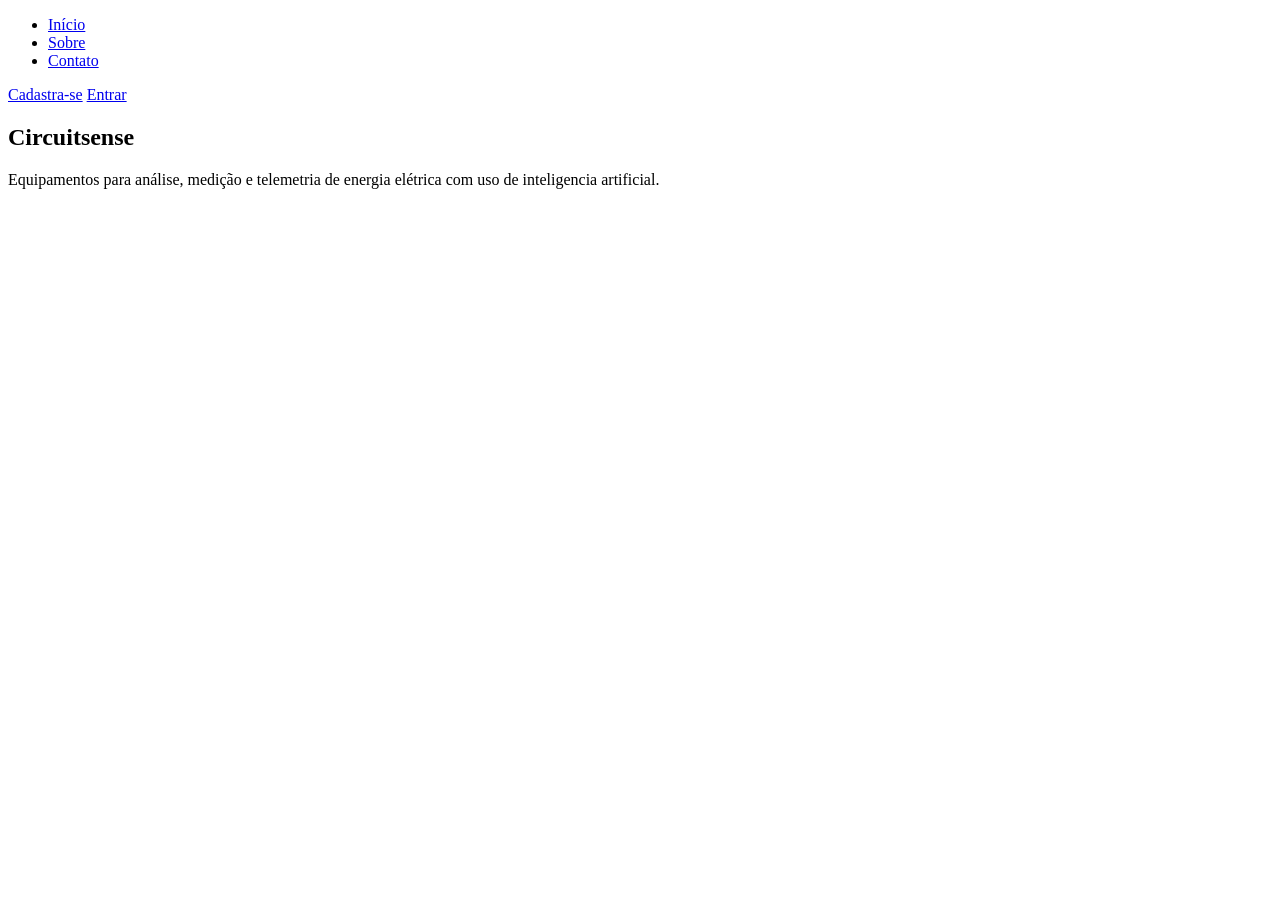
<file: main/main.html>
<!DOCTYPE html>
<html lang="pt-br">
<head>
    <meta charset="UTF-8">
    <meta name="viewport" content="width=device-width, initial-scale=1.0">
    <title>Pagina Inicial</title>
</head>
<body>
    
    <header class="header">
  
    <div class="navbar">
    <ul class="links">
        <li><a href="#">Início</a></li>  
        <li><a href="#">Sobre</a></li>
        <li><a href="#">Contato</a></li>
    </ul>
    <div class="buttons">
        <a href="../cadastro/cadastro.html" class="signin">Cadastra-se</a>
        <a href="../login/login.html" class="signup">Entrar</a>
    </div>
  </div>

  </header>

  <section class="">

        <h2>Circuitsense</h2>
        <p>
          Equipamentos para análise, medição e telemetria de energia elétrica com uso de inteligencia artificial.
        </p>

  </section>


</body>
</html>
</file>
<file: cadastro/style/style.css>
@import url('https://fonts.googleapis.com/css2?family=Montserrat:ital,wght@0,100..900;1,100..900&display=swap');

*{
    margin: 0;
    padding: 0;
    box-sizing: border-box;
}
:root{
    --primary-color-um: #4A4A4A;
    --fundo-tela: #e3ecf7;
    --font: 'Montserrat', 'arial', 'sans-serif';
    --color-fonts: #4A4A4A;
    
}

body {
    display: flex;
    flex-direction: column;
    align-items: center;
    justify-content: center;
    background-color: var(--fundo-tela);
    font-family: var(--font);
    height: 100vh;
}


main {
    
    width: 500px;
    display: flex;
    flex-direction: column;
    align-items: center;
    justify-content: center;
    background-color: white;
    border-radius: 10px;
    box-shadow: 8px 8px 30px rgba(0, 0, 0, 0.555);
    padding: 70px;
}

#titulo-cabecalho {
    font-family: var(--font);
    color: var(--primary-color-um);
}

#imagem-logo {
    width: 200px;
    border-radius: 10px;
}

#corpo-cadastro {
    display: flex;
    flex-direction: column;
    align-items: center;
}

#formulario {
    display: flex;
    flex-direction: column;
    align-items: center;
    gap: 1.3rem;
    color: var(--color-fonts);
    margin-top: 2rem;
}

label p {
    margin-bottom: 5px;
}

.campo {
    width: 300px;
    padding: 0.4rem;
    border: 1px solid #ccc;
    border-radius: 5px;
    cursor: pointer;
    box-sizing: border-box;

}

.input-container {
    position: relative; 

} 


.campo:focus {
outline: none;
border-color: #007bff;
}

.input-container .btn-no-input {
position: absolute;
right: 0;
top: 50%;
transform: translateY(-50%);
background: transparent;
border: none;
padding: 0 12px;
height: 100%;
color: #6c757d;
cursor: pointer;
}

.input-container .btn-no-input:hover {
color: #343a40;
}

#submit{
    width: 300px;
    padding: 0.8rem;
    font-weight: bolder;
    border: 1px solid #ccc;
    border-radius: 5px;
    cursor: pointer;
    box-sizing: border-box;
    
}
</file>
<file: CSS/cadastro.css>
@import url('https://fonts.googleapis.com/css2?family=Montserrat:ital,wght@0,100..900;1,100..900&display=swap');

*{
    margin: 0;
    padding: 0;
    box-sizing: border-box;
}
:root{
    --primary-color-um: #4A4A4A;
    --fundo-tela: #e3ecf7;
    --font: 'Montserrat', 'arial', 'sans-serif';
    --color-fonts: #4A4A4A;
    
}

body {
    display: flex;
    flex-direction: column;
    align-items: center;
    justify-content: center;
    background-color: var(--fundo-tela);
    font-family: var(--font);
    height: 100vh;
}


main {
    
    width: 500px;
    display: flex;
    flex-direction: column;
    align-items: center;
    justify-content: center;
    background-color: white;
    border-radius: 10px;
    box-shadow: 8px 8px 30px rgba(0, 0, 0, 0.555);
    padding: 70px;
}

#titulo-cabecalho {
    font-family: var(--font);
    color: var(--primary-color-um);
}

div#logo-marca {
    cursor: pointer;
}

#imagem-logo {
    width: 200px;
    border-radius: 10px;
}

#corpo-cadastro {
    display: flex;
    flex-direction: column;
    align-items: center;
}

#formulario {
    display: flex;
    flex-direction: column;
    align-items: center;
    gap: 1.3rem;
    color: var(--color-fonts);
    margin-top: 2rem;
}

label p {
    margin-bottom: 5px;
}

.campo {
    width: 300px;
    padding: 0.4rem;
    border: 1px solid #ccc;
    border-radius: 5px;
    cursor: text;
    box-sizing: border-box;

}

.input-container {
    position: relative; 

} 


.campo:focus {
outline: none;
border-color: #007bff;
}

.input-container .btn-no-input {
position: absolute;
right: 0;
top: 50%;
transform: translateY(-50%);
background: transparent;
border: none;
padding: 0 12px;
height: 100%;
color: #6c757d;
cursor: pointer;
}

.input-container .btn-no-input:hover {
color: #343a40;
}

#submit{
    width: 300px;
    padding: 0.8rem;
    font-weight: bolder;
    border: 1px solid #007bff;
    border-radius: 5px;
    cursor: pointer;
    box-sizing: border-box;
    
}

#submit:hover {
    background-color: #007bff;
    border: 1px solid rgb(187, 186, 186);
    color: white;
}
</file>
<file: CSS/dash.css>
@import url('https://fonts.googleapis.com/css2?family=Montserrat:ital,wght@0,100..900;1,100..900&display=swap');

* {
  margin: 0;
  padding: 0;
  box-sizing: border-box;
}

:root {
  --primary-color-um: #4A4A4A;
  --fundo-tela: #e3ecf7;
  --color-fonts: #4A4A4A;
  --cor-principal: #1f3c88;
  --cor-principal-escura: #162d66;
  --cor-branca: #ffffff;
  --fonte-principal: 'Montserrat', 'Arial', 'sans-serif';
}

body {
  font-family: var(--fonte-principal);
  background-color: var(--fundo-tela);
  color: var(--color-fonts);
}

/* Cabeçalho */
header {
  background-color: var(--cor-principal);
  color: var(--cor-branca);
  text-align: center;
  padding: 20px 0;
  font-size: 1.8rem;
  font-weight: 600;
  letter-spacing: 0.5px;
  box-shadow: 0 2px 8px rgba(0, 0, 0, 0.2);
}

/* Estrutura geral */
.dashboard {
  display: flex;
  flex-direction: column;
  align-items: center;
  gap: 40px;
  padding: 40px 20px;
}

/* Caixas dos gráficos */
.chart-box {
  background-color: var(--cor-branca);
  border-radius: 10px;
  box-shadow: 0 3px 10px rgba(0, 0, 0, 0.15);
  padding: 20px;
  width: 95%;
  max-width: 1200px;
  transition: transform 0.2s ease, box-shadow 0.2s ease;
}

.chart-box:hover {
  transform: translateY(-2px);
  box-shadow: 0 6px 18px rgba(0, 0, 0, 0.25);
}

/* Título de cada gráfico */
.chart-box h2 {
  text-align: center;
  color: var(--cor-principal);
  font-size: 1.2rem;
  font-weight: 600;
  margin-bottom: 10px;
  text-transform: uppercase;
  letter-spacing: 0.8px;
}

/* Botão */
#submit {
  display: block;
  margin: 40px auto;
  padding: 12px 32px;
  background-color: var(--cor-principal);
  color: var(--cor-branca);
  font-weight: 600;
  font-size: 1rem;
  border: none;
  border-radius: 6px;
  cursor: pointer;
  transition: 0.2s ease;
  font-family: var(--fonte-principal);
}

#submit:hover {
  background-color: var(--cor-principal-escura);
  transform: scale(1.05);
}

/* Responsividade */
@media (max-width: 768px) {
  header {
    font-size: 1.4rem;
    padding: 15px;
  }

  .chart-box {
    width: 100%;
    padding: 15px;
  }

  #submit {
    width: 90%;
    font-size: 0.95rem;
  }
}
</file>
<file: CSS/login.css>
@import url('https://fonts.googleapis.com/css2?family=Montserrat:ital,wght@0,100..900;1,100..900&display=swap');

*{
    margin: 0;
    padding: 0;
    box-sizing: border-box;
}
:root{
    --primary-color-um: #4A4A4A;
    --fundo-tela: #e3ecf7;
    --font: 'Montserrat', 'arial', 'sans-serif';
    --color-fonts: #4A4A4A;
    
}

body {
    display: flex;
    flex-direction: column;
    align-items: center;
    justify-content: center;
    background-color: var(--fundo-tela);
    font-family: var(--font);
    height: 100vh;
}


main {
    
    width: 500px;
    display: flex;
    flex-direction: column;
    align-items: center;
    justify-content: center;
    background-color: white;
    border-radius: 10px;
    box-shadow: 8px 8px 30px rgba(0, 0, 0, 0.555);
    padding: 70px;
}

#titulo-cabecalho {
    font-family: var(--font);
    color: var(--primary-color-um);
}

div#logo-marca {
    cursor: pointer;
}

#imagem-logo {
    width: 200px;
    border-radius: 10px;
    
}

#corpo-login {
    display: flex;
    flex-direction: column;
    align-items: center;
}

#formulario {
    display: flex;
    flex-direction: column;
    align-items: center;
    gap: 1.3rem;
    color: var(--color-fonts);
    margin-top: 2rem;
}

label p {
    margin-bottom: 5px;
}

.campo {
    width: 300px;
    padding: 0.4rem;
    border: 1px solid #ccc;
    border-radius: 5px;
    cursor: text;
    box-sizing: border-box;

}

.input-container {
    position: relative; 

} 


.campo:focus {
outline: none;
border-color: #007bff;
}

.input-container .btn-no-input {
position: absolute;
right: 0;
top: 50%;
transform: translateY(-50%);
background: transparent;
border: none;
padding: 0 12px;
height: 100%;
color: #6c757d;
cursor: pointer;
}

.input-container .btn-no-input:hover {
color: #343a40;
}

#submit{
    width: 300px;
    padding: 0.8rem;
    font-weight: bolder;
    border: 1px solid #007bff;
    border-radius: 5px;
    cursor: pointer;
    box-sizing: border-box;
    
}

#submit:hover {
    background-color: #007bff;
    border: 1px solid rgb(187, 186, 186);
    color: white;
}
</file>
<file: CSS/main.css>
*{
    margin: 0;
    padding: 0;
    box-sizing: border-box;
    font-family: var(--font);
}
:root{
    --primary-color-um: #7a7474a8;
    --fundo-tela: #e3ecf7;
    --font: 'Montserrat', 'arial', 'sans-serif';
    --color-fonts: rgb(226, 226, 226);
}

body {
    background-color: var(--fundo-tela);
} 

div#text-cabecalho{
    display: flex;
    flex-direction: column;
    align-items: center;
}
header.header {
    background-color: #007bff;
}

div.navbar{
    width: 100%;
    display: flex;
    flex-direction: row;
    align-items: center;
    justify-content: space-around;
    height: 58px;
    position: relative; 
    z-index: 1000; 
}

div.links{
    display: flex;
    flex-direction: row;
    gap: 3rem;
}

div.buttons {
    display: flex;
    align-items: center;
    gap: 1rem; 
}

a {
    text-decoration: none;
    color: var(--color-fonts);
}

.redirecionar:hover {
    text-decoration: underline;
    font-weight: bold;
    color: rgb(224, 224, 28);
}

.sobre-projeto {
    padding: 2rem;
    text-align: center;
}




.carrossel {
    width: 100%;
    overflow: hidden; 
}

.carrossel-container {
    position: relative;
    width: 100%;
    max-height: 400px; 
}

.carrossel-slide {
    display: flex;
    transition: transform 0.5s ease-in-out; 
}

.carrossel-slide img {
    width: 100%;
    flex-shrink: 0; 
    object-fit: cover; 
    max-height: 400px;
}

.carrossel-btn {
    position: absolute;
    top: 50%;
    transform: translateY(-50%);
    background-color: rgba(0, 0, 0, 0.5);
    color: white;
    border: none;
    padding: 10px 15px;
    cursor: pointer;
    font-size: 1.5rem;
    z-index: 10;
}

.carrossel-btn.prev {
    left: 10px;
}

.carrossel-btn.next {
    right: 10px;
}


#menu-hamburguer {
    display: none; 
    background: none;
    border: none;
    cursor: pointer;
    padding: 10px;
    z-index: 1001; 
}

#menu-hamburguer .linha {
    display: block;
    width: 25px;
    height: 3px;
    background-color: white;
    margin: 5px 0;
    transition: all 0.3s ease;
}

#menu-lateral {
    display: none; 
    position: fixed;
    top: 58px; 
    right: -100%; 
    width: 250px;
    height: calc(100% - 58px);
    background-color: #007bff;
    flex-direction: column;
    align-items: center;
    padding-top: 2rem;
    gap: 1.5rem;
    transition: right 0.4s ease-in-out;
    z-index: 999;
}

#menu-lateral.aberto {
    right: 0; 
}


@media (max-width: 768px) {
    header.header{
        width: 100%;
        display: flex;
        flex-direction: row;
        align-items: center;
        justify-content: space-between;
    }
    .navbar .links,
    .navbar .buttons {
        display: none; 
    }

    #menu-hamburguer {
        display: block; 
    }

    #menu-lateral {
        display: flex; 
    }
}
</file>
<file: CSS/relatorio.css>
@import url('https://fonts.googleapis.com/css2?family=Montserrat:ital,wght@0,100..900;1,100..900&display=swap');

:root{
    --primary-color-um:#4A4A4A;
    --fundo-tela:#e3ecf7;
    --font:'Montserrat', Arial, sans-serif;
    --color-fonts:#4A4A4A;

    --bg-1:#0f172a;
    --bg-2:#0b1220;
    --card:#0f172a88;
    --accent:#60a5fa;
    --text:#e6eef8;
    --muted:#9aa9bf;
    --radius:12px;
}

*{box-sizing:border-box; margin:0; padding:0;}

html,body{height:100%;}

body{
    margin: 0;
    font-family: var(--font);
    background: linear-gradient(135deg, var(--bg-1), var(--bg-2));
    color: var(--text);
    -webkit-font-smoothing: antialiased;
    -moz-osx-font-smoothing: grayscale;
    padding: 20px;
    display: flex;
    justify-content: center;
    align-items: center;
    min-height: 100vh;
    flex-direction: column;
}

/* container principal */
.container{
    width:100%;
    max-width:980px;
    background: linear-gradient(180deg, rgba(255,255,255,0.02), rgba(255,255,255,0.01));
    border-radius:var(--radius);
    padding:22px;
    box-shadow: 0 8px 30px rgba(2,6,23,0.6), inset 0 1px 0 rgba(255,255,255,0.02);
    backdrop-filter: blur(6px);
    border:1px solid rgba(255,255,255,0.03);
    margin:12px;
}

/* cabeçalho */
header#cabecalho{
    margin-bottom:14px;
    display:flex;
    align-items:center;
    justify-content:space-between;
    gap:12px;
}
#titulo-cabecalho{
    margin:0;
    font-size:1.4rem;
    font-family:var(--font);
    color:var(--text);
}

/* corpo */
#corpo{
    padding:8px 0;
    color:var(--muted);
    line-height:1.5;
    display:flex;
    flex-direction:column;
    align-items:center;
}

/* formulário */
.form-row{
    display:flex;
    flex-direction:column;
    gap:6px;
    margin-bottom:14px;
    width:100%;
    max-width:700px;
    min-width: 400px;
}

/* rótulos */
.form-row label{
    font-weight:600;
    color:var(--text);
    font-size:0.95rem;
}

/* inputs / selects */
.form-row select,
.form-row input[type="date"],
.form-row input[type="text"],
.form-row textarea,
.campo{
    -webkit-appearance:none;
    appearance:none;
    background: linear-gradient(180deg, rgba(255,255,255,0.01), rgba(255,255,255,0.02));
    border:1px solid rgba(255,255,255,0.04);
    color:var(--text);
    padding:10px 12px;
    border-radius:10px;
    font-size:0.95rem;
    transition: box-shadow 140ms ease, border-color 140ms ease, transform 100ms ease;
    min-height:44px;
    width:100%;
    box-sizing:border-box;
}

option{
    color: black;
}

.form-row select option[disabled]{ color:var(--muted); }
.form-row select option{ white-space:normal; }

/* foco */
.form-row select:focus,
.form-row input:focus,
.form-row textarea:focus,
.campo:focus{
    outline:none;
    border-color: rgba(96,165,250,0.32);
    box-shadow: 0 8px 24px rgba(96,165,250,0.06);
    transform: translateY(-2px);
}

/* input container / botão dentro do campo */
.input-container{ position:relative; }
.input-container .btn-no-input{
    position:absolute;
    right:8px;
    top:50%;
    transform:translateY(-50%);
    background:transparent;
    border:none;
    padding:0 8px;
    color:#6c757d;
    cursor:pointer;
}

/* botões */
.botao{
    background: linear-gradient(90deg,var(--accent),#3b82f6);
    color:#062034;
    border:none;
    padding:10px 16px;
    border-radius:10px;
    font-weight:700;
    cursor:pointer;
    box-shadow: 0 8px 20px rgba(3,7,18,0.45);
    transition: transform 120ms ease, opacity 120ms ease;
}
.botao:hover{ transform:translateY(-3px); opacity:0.98; }

/* container do botão */
#container-botao{
    margin-top:18px;
    display:flex;
    justify-content:flex-end;
    gap:12px;
    width:100%;
    max-width:640px;
}

/* texto de ajuda/erro */
.form-row .help{
    font-size:0.85rem;
    color:var(--muted);
    margin-top:6px;
}

/* group dates side-by-side on wide screens */
.date-pair{ display:block; gap:12px; }
@media(min-width:720px){
    .date-pair{ display:grid; grid-template-columns:1fr 1fr; }
}

/* estilos para multi-pick list */
.multiselect{
  position:relative;
  width:100%;
  max-width:640px;
  background: linear-gradient(180deg, rgba(255,255,255,0.01), rgba(255,255,255,0.02));
  border:1px solid rgba(255,255,255,0.04);
  padding:8px 10px;
  border-radius:10px;
  display:flex;
  gap:8px;
  align-items:center;
  flex-wrap:wrap;
  min-height:44px;
  cursor:text;
  transition: box-shadow 140ms ease, border-color 140ms ease;
}
.multiselect:focus-within{ 
  box-shadow:0 8px 24px rgba(96,165,250,0.06); 
  outline:none; 
  border-color:rgba(96,165,250,0.32);
}

.multi-selected{ display:flex; gap:8px; align-items:center; flex-wrap:wrap; flex:1; }
.multi-selected .placeholder{ color:var(--muted); font-size:0.95rem; }

.chip{
  background:rgba(96,165,250,0.08);
  border:1px solid rgba(96,165,250,0.24);
  color:var(--text);
  padding:6px 10px;
  border-radius:999px;
  font-size:0.9rem;
  display:inline-flex;
  gap:8px;
  align-items:center;
  cursor:default;
  transition: all 120ms ease;
}
.chip:hover{
  background:rgba(96,165,250,0.12);
  border-color:rgba(96,165,250,0.32);
}
.chip .chip-label{ max-width:220px; overflow:hidden; text-overflow:ellipsis; white-space:nowrap; }
.chip .chip-remove{
  background:transparent;
  border:none;
  color:var(--muted);
  cursor:pointer;
  padding:0;
  font-weight:700;
  transition: color 120ms ease;
}
.chip .chip-remove:hover{
  color:var(--accent);
}

/* dropdown */
.multiselect-toggle{
  background:transparent;
  border:none;
  color:var(--muted);
  cursor:pointer;
  font-size:1.05rem;
  padding:4px 6px;
  transition: color 120ms ease;
}
.multiselect-toggle:hover{ 
  color:var(--text); 
}

.multiselect-dropdown{
  position:absolute;
  left:0;
  right:0;
  top:calc(100% + 8px);
  background: linear-gradient(180deg, rgba(15,23,42,0.95), rgba(11,18,32,0.95));
  border-radius:10px;
  padding:8px;
  max-height:320px;
  overflow-y:auto;
  box-shadow: 0 10px 30px rgba(2,6,23,0.8), inset 0 1px 0 rgba(255,255,255,0.02);
  z-index:60;
  border:1px solid rgba(96,165,250,0.12);
  backdrop-filter: blur(6px);
}

.multiselect-dropdown li{
  list-style:none;
  padding:10px 8px;
  border-radius:8px;
  cursor:pointer;
  display:flex;
  align-items:center;
  transition: background 120ms ease;
}
.multiselect-dropdown li:hover{ 
  background: rgba(96,165,250,0.08);
}

.multiselect-dropdown label{ 
  cursor:pointer; 
  display:flex; 
  gap:8px; 
  align-items:center; 
  color:var(--text);
  font-weight:500;
  transition: color 120ms ease;
  width:100%;
}
.multiselect-dropdown li:hover label{ 
  color:var(--accent); 
}

/* checkbox estilizado */
.multiselect-dropdown input[type="checkbox"]{ 
  width:16px; 
  height:16px;
  accent-color: var(--accent);
  cursor:pointer;
  flex-shrink:0;
}

/* responsivo */
@media(max-width:720px){
  .form-row{
    width:100%;
  }
  #container-botao{
    width:100%;
  }
}

@media(max-width:480px){
  .container{ padding:14px; }
  #titulo-cabecalho{ font-size:1.2rem; }
  #container-botao{ justify-content:center; }
  .multiselect{ min-height:52px; padding:10px; }
  .chip .chip-label{ max-width:120px; }
  .multiselect-dropdown{ max-height:280px; }
}

.modal {
  position: fixed;
  inset: 0;
  background: rgba(0,0,0,1);
  display: none; /* oculto por padrão */
  justify-content: center;
  align-items: center;
  z-index: 200;
}

.modal.show {
  display: flex; /* aparece quando adicionamos a classe show */
}
</file>
<file: login/style/style.css>
*{
    margin: 0;
    padding: 0;
    box-sizing: border-box;
}
:root{
    --primary-color: rgb(50 110 179);
}
body {
    min-height: 97vh;
    display: flex;
    flex-direction: column;
    align-items: center;
    gap: 2rem;
}

header {
    width: 100%;
    display: flex;
    flex-direction: column;
    align-items: center;
    padding: 3vh;
    background-color: var(--primary-color);
}

#titulo-cabecalho {
    color: yellow;
}

#corpo-cadastro {
    display: flex;
    flex-direction: column;
    align-items: center;
}

#formulario {
    display: flex;
    flex-direction: column;
    align-items: center;
    gap: 1rem;
}

.campo {
    width: 300px;
    padding: 0.4rem;
    border: 1px solid #ccc;
    border-radius: 5px;
    cursor: pointer;
    box-sizing: border-box;

}

.input-container {
    position: relative; 

} 


.campo:focus {
outline: none;
border-color: #007bff;
}

.input-container .btn-no-input {
position: absolute;
right: 0;
top: 50%;
transform: translateY(-50%);
background: transparent;
border: none;
padding: 0 12px;
height: 100%;
color: #6c757d;
cursor: pointer;
}

.input-container .btn-no-input:hover {
color: #343a40;
}

#submit{
    width: 300px;
    padding: 0.4rem;
    font-weight: bolder;
    border: 1px solid #ccc;
    border-radius: 5px;
    cursor: pointer;
    box-sizing: border-box;
}
</file>
